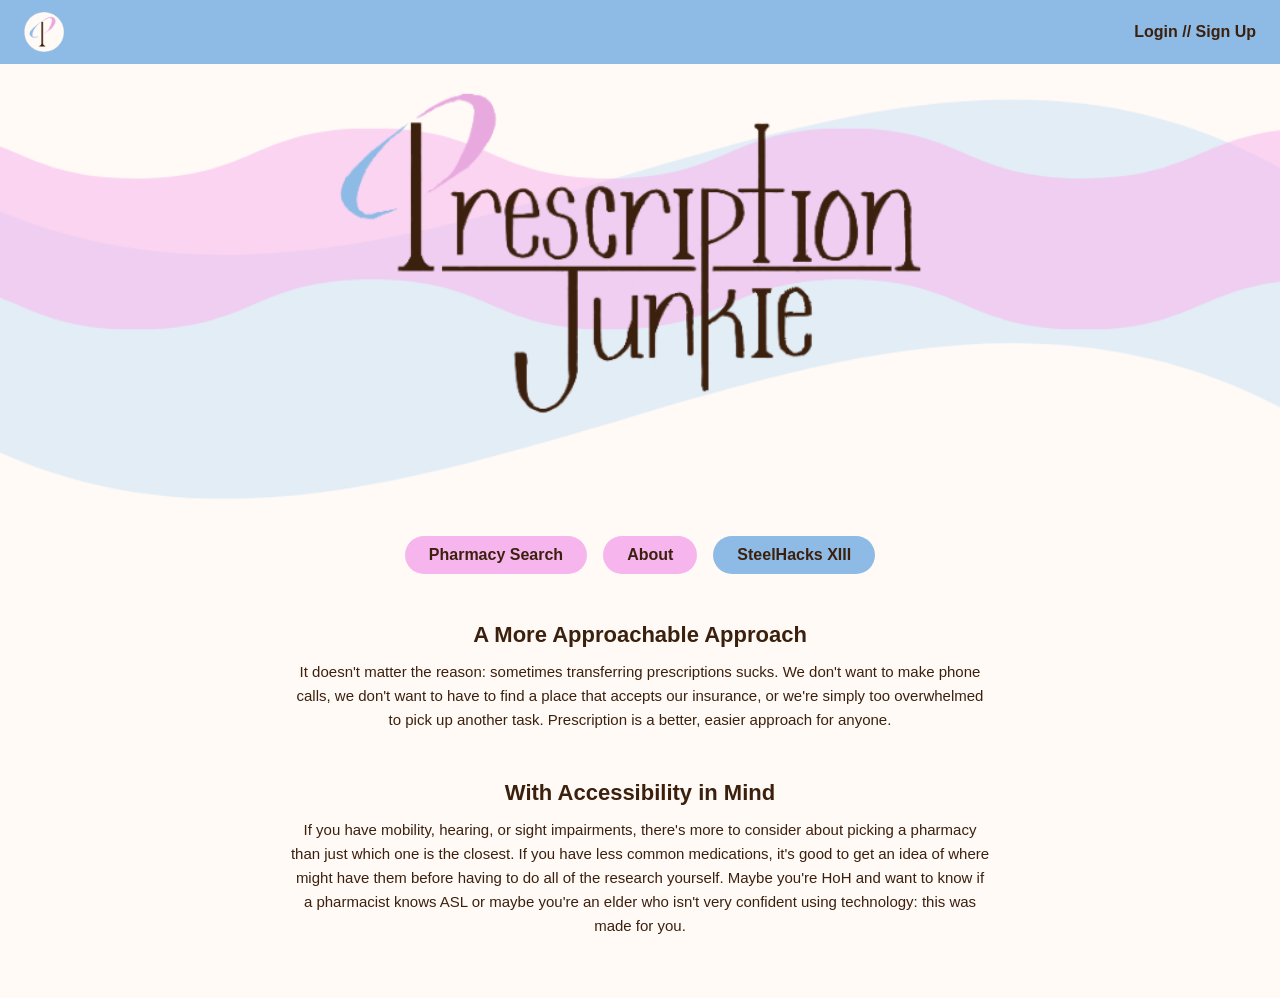
<file: index.html>
<!DOCTYPE html>
<html lang="en">
<head>
  <meta charset="UTF-8">
  <meta name="viewport" content="width=device-width, initial-scale=1.0">
  <title>Prescription Junkie</title>
  <link rel="preconnect" href="https://fonts.googleapis.com">
  <link rel="preconnect" href="https://fonts.gstatic.com" crossorigin>
  <link href="https://fonts.googleapis.com/css2?family=Poppins:wght@400;500;600;700&display=swap" rel="stylesheet">
  <link rel="stylesheet" href="./style.css">
  <link rel="icon" href="./logo-icon.png" type="image/png">
</head>
<body>
  <header>
    <a href="index.html" class="logo-icon">
      <img src="./images/logo-icon.png" alt="Prescription Junkie icon">
    </a>
    <p class="auth-links">
      <button class="login-button" onclick="document.getElementById('loginModal').style.display='flex'">Login</button> // <a href="member-home.html">Sign Up</a>
    </p>
  </header>

  <main class="hero">
    <img src="./images/squiggle-with-logo.png" alt="Prescription Junkie logo" class="hero-logo" width="100%">

    <nav class="hero-nav">
      <ul class="hero-pill-list">
        <li><a href="pharm-search.html" class="pill pill-pink">Pharmacy Search</a></li>
        <li><a href="about.html" class="pill pill-pink">About</a></li>
        <li>
          <a href="https://steelhacks.org/" target="_blank" class="pill pill-blue">SteelHacks XIII</a>
        </li>
      </ul>
    </nav>

    <section class="info-section">
      <h2>A More Approachable Approach</h2>
      <p>It doesn't matter the reason: sometimes transferring prescriptions sucks. We don't want to make phone calls, we don't want to have to find a place that accepts our insurance, or we're simply too overwhelmed to pick up another task. Prescription is a better, easier approach for anyone.</p>
    </section>

    <section class="info-section">
      <h2>With Accessibility in Mind</h2>
      <p>If you have mobility, hearing, or sight impairments, there's more to consider about picking a pharmacy than just which one is the closest. If you have less common medications, it's good to get an idea of where might have them before having to do all of the research yourself. Maybe you're HoH and want to know if a pharmacist knows ASL or maybe you're an elder who isn't very confident using technology: this was made for you.</p>
    </section>

    <div id="loginModal">
      <div class="modal-card">
        <div class="modal-title">Log In</div>
        <div class="modal-body">
          <label>Username</label>
          <input type="text" id="loginUsername">
          <label>Password</label>
          <input type="password" id="loginPassword">
          <p id="loginError" class="login-error"></p>
        </div>
        <br />
        <button class="pill modal-submit" onclick="handleLogin()">Log In</button>
      </div>
    </div>
  </main>

  <script>
    const users = [
      { id: "001", username: "mbrown", password: "steelhacks" },
      { id: "002", username: "Oldie", password: "bones" },
      { id: "003", username: "DebukinDonuts", password: "deb" },
      { id: "004", username: "Dish", password: "hubby" },
      { id: "005", username: "honeybee", password: "kentucky" },
    ];

    function handleLogin() {
      const username = document.getElementById('loginUsername').value.trim();
      const password = document.getElementById('loginPassword').value;
      const errorEl = document.getElementById('loginError');

      const match = users.find(u => u.username === username && u.password === password);

      if (match) {
        errorEl.textContent = '';
        window.location.href = 'member-home.html';
      } else {
        errorEl.textContent = 'Incorrect username or password.';
      }
    }
  </script>
</body>
</html>
</file>
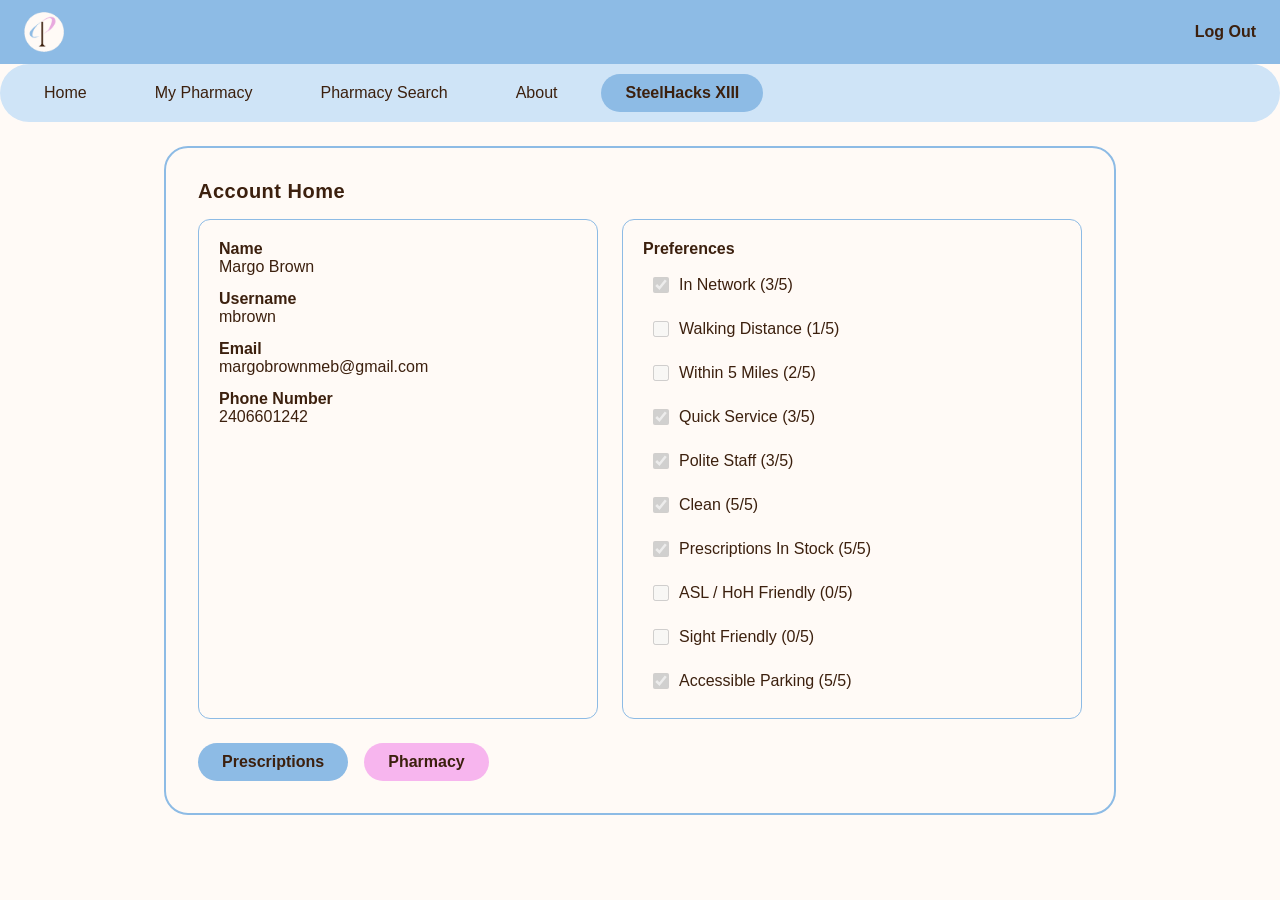
<file: account-home.html>
<!DOCTYPE html>
<html lang="en">
<head>
  <meta charset="UTF-8">
  <meta name="viewport" content="width=device-width, initial-scale=1.0">
  <title>Prescription Junkie — Account Home</title>
  <link rel="preconnect" href="https://fonts.googleapis.com">
  <link rel="preconnect" href="https://fonts.gstatic.com" crossorigin>
  <link href="https://fonts.googleapis.com/css2?family=Poppins:wght@400;500;600;700&display=swap" rel="stylesheet">
  <link rel="stylesheet" href="./style.css">
  <link rel="stylesheet" href="./detail-pages.css">
  <link rel="icon" href="./logo-icon.png" type="image/png">
</head>
<body>
  <header>
    <a href="index.html" class="logo-icon">
      <img src="./images/logo-icon.png" alt="Prescription Junkie icon">
    </a>
    <p class="auth-links">
      <a href="index.html">Log Out</a>
    </p>
  </header>

  <nav class="detail-navbar">
    <ul class="detail-pill-list">
      <li><a href="member-home.html" class="pill pill-blue-light">Home</a></li>
      <li><a href="my-pharmacy.html" class="pill pill-blue-light">My Pharmacy</a></li>
      <li><a href="pharm-search.html" class="pill pill-blue-light">Pharmacy Search</a></li>
      <li><a href="about.html" class="pill pill-blue-light">About</a></li>
      <li><a href="https://steelhacks.org/" target="_blank" class="pill pill-blue">SteelHacks XIII</a></li>
    </ul>
  </nav>

  <div class="detail-wrap">
    <section class="detail-card">
      <h1>Account Home</h1>

      <div class="account-grid">
        <div class="detail-box">
          <dl>
            <dt>Name</dt><dd id="acctName">—</dd>
            <dt>Username</dt><dd id="acctUsername">—</dd>
            <dt>Email</dt><dd id="acctEmail">—</dd>
            <dt>Phone Number</dt><dd id="acctPhone">—</dd>
          </dl>
        </div>

        <div class="detail-box" style="flex:1 1 320px;">
          <p style="font-weight:bold; color:var(--scheme-brown); margin-bottom:10px;">Preferences</p>
          <ul class="pref-checklist" id="prefList"></ul>
        </div>
      </div>

      <div class="account-links">
        <a href="my-prescriptions.html" class="pill pill-blue">Prescriptions</a>
        <a href="my-pharmacy.html" class="pill" style="background: var(--scheme-pink);">Pharmacy</a>
      </div>
    </section>
  </div>

  <script src="./data.js"></script>
  <script>
    const user = getCurrentUser();
    const prefs = getPreferences(user.id);

    document.getElementById('acctName').textContent = user.name;
    document.getElementById('acctUsername').textContent = user.username;
    document.getElementById('acctEmail').textContent = user.email;
    document.getElementById('acctPhone').textContent = user.phone;

    // A preference "counts" as on if its score is 3 or higher (out of 5).
    document.getElementById('prefList').innerHTML = PREF_LABELS.map((label, i) => {
      const score = prefs.values[i] ?? 0;
      const checked = score >= 3 ? 'checked' : '';
      return `<li><input type="checkbox" ${checked} disabled> ${label} (${score}/5)</li>`;
    }).join('');
  </script>
</body>
</html>
</file>
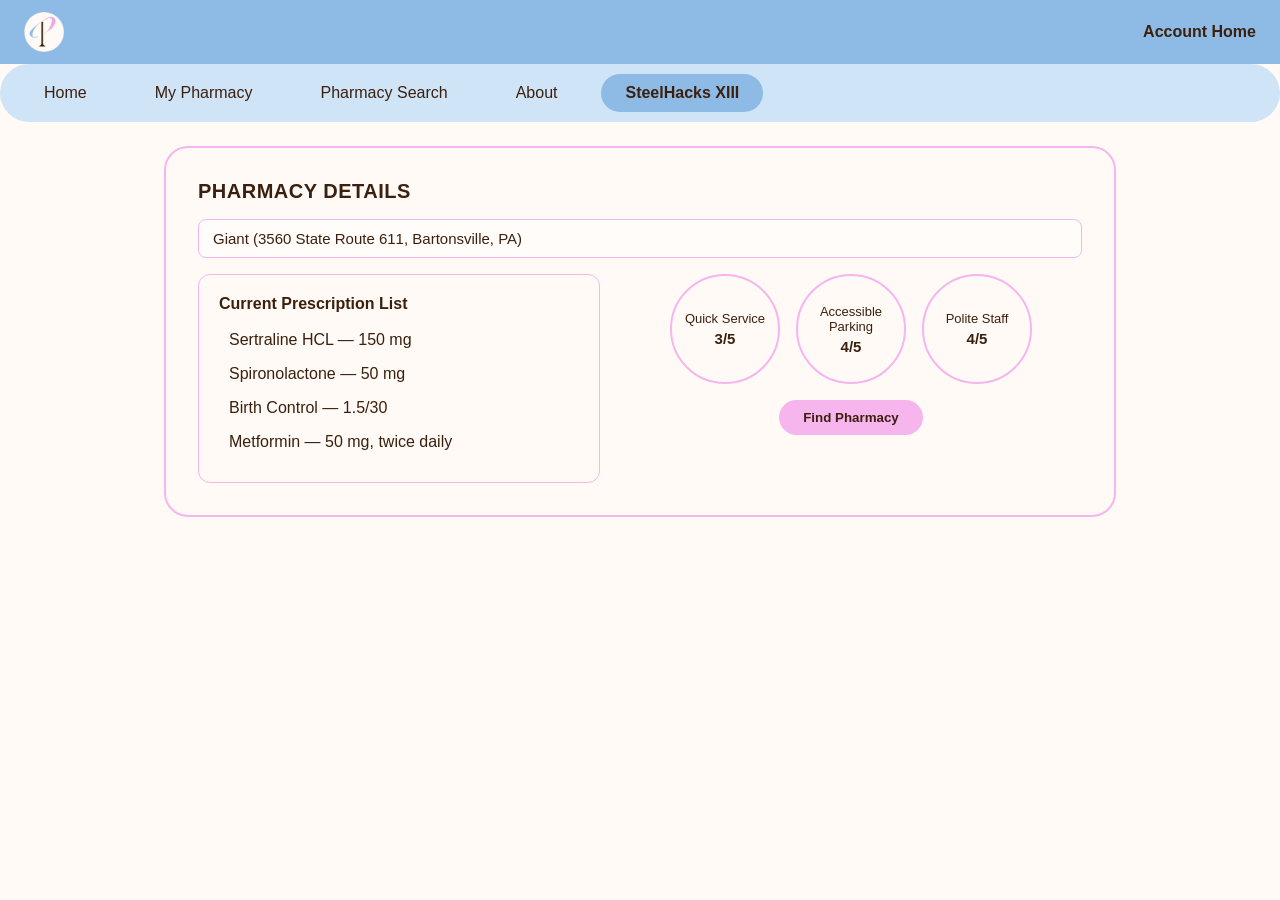
<file: my-pharmacy.html>
<!DOCTYPE html>
<html lang="en">
<head>
  <meta charset="UTF-8">
  <meta name="viewport" content="width=device-width, initial-scale=1.0">
  <title>Prescription Junkie — My Pharmacy</title>
  <link rel="preconnect" href="https://fonts.googleapis.com">
  <link rel="preconnect" href="https://fonts.gstatic.com" crossorigin>
  <link href="https://fonts.googleapis.com/css2?family=Poppins:wght@400;500;600;700&display=swap" rel="stylesheet">
  <link rel="stylesheet" href="./style.css">
  <link rel="stylesheet" href="./detail-pages.css">
  <link rel="icon" href="./logo-icon.png" type="image/png">
</head>
<body>
  <header>
    <a href="index.html" class="logo-icon">
      <img src="./images/logo-icon.png" alt="Prescription Junkie icon">
    </a>
    <p class="auth-links">
      <a href="account-home.html">Account Home</a>
    </p>
  </header>

  <nav class="detail-navbar">
    <ul class="detail-pill-list">
      <li><a href="member-home.html" class="pill pill-blue-light">Home</a></li>
      <li><a href="my-pharmacy.html" class="pill pill-blue-light">My Pharmacy</a></li>
      <li><a href="pharm-search.html" class="pill pill-blue-light">Pharmacy Search</a></li>
      <li><a href="about.html" class="pill pill-blue-light">About</a></li>
      <li><a href="https://steelhacks.org/" target="_blank" class="pill pill-blue">SteelHacks XIII</a></li>
    </ul>
  </nav>

  <div class="detail-wrap">
    <section class="detail-card accent-pink">
      <h1>PHARMACY DETAILS</h1>

      <input id="pharmacyField" class="detail-input" readonly>

      <div class="detail-row">
        <div class="detail-box">
          <p style="font-weight:bold; color:var(--scheme-brown); margin-bottom:10px;">Current Prescription List</p>
          <ul id="rxList" style="cursor:default;"></ul>
        </div>

        <div class="nearby-box">
          <div class="attr-circles" id="attrCircles"></div>
          <button class="pill" style="background: var(--scheme-pink);" onclick="findPharmacy()">Find Pharmacy</button>
          <p class="status-msg" id="statusMsg"></p>
        </div>
      </div>
    </section>
  </div>

  <script src="./data.js"></script>
  <script>
    const user = getCurrentUser();

    function renderPharmacy() {
      const name = getCurrentPharmacyName(user.id);
      const pharmacy = findPharmacyByName(name);
      const address = pharmacy ? pharmacy.address : "Address on file";
      document.getElementById('pharmacyField').value = `${name} (${address})`;
      renderAttributes(pharmacy || { name, chain: 0 });
    }

    function renderRxList() {
      const rxList = getPrescriptionsForUser(user.id);
      const el = document.getElementById('rxList');
      el.innerHTML = rxList.length
        ? rxList.map(rx => `<li>${rx.name} — ${rx.dose}</li>`).join('')
        : '<li>No prescriptions on file.</li>';
    }

    function renderAttributes(pharmacy) {
      const attrs = computePharmacyAttributes(pharmacy);
      const el = document.getElementById('attrCircles');
      el.innerHTML = attrs.map(a =>
        `<div class="attr-circle">${a.label}<span class="score">${a.score}/5</span></div>`
      ).join('');
    }

    function findPharmacy() {
      const statusEl = document.getElementById('statusMsg');
      const candidates = getNearbyPharmacies(user.id, 5);
      if (!candidates.length) {
        statusEl.textContent = "No other pharmacies available.";
        return;
      }
      const pick = candidates[Math.floor(Math.random() * candidates.length)];
      const ok = confirm(`Switch your pharmacy to ${pick.name} (${pick.address})?`);
      if (!ok) return;

      const result = switchCurrentPharmacy(user.id, pick.name);
      statusEl.textContent = `Switched from ${result.oldCurrent} to ${result.newCurrent}.`;
      renderPharmacy();
    }

    renderPharmacy();
    renderRxList();
  </script>
</body>
</html>
</file>
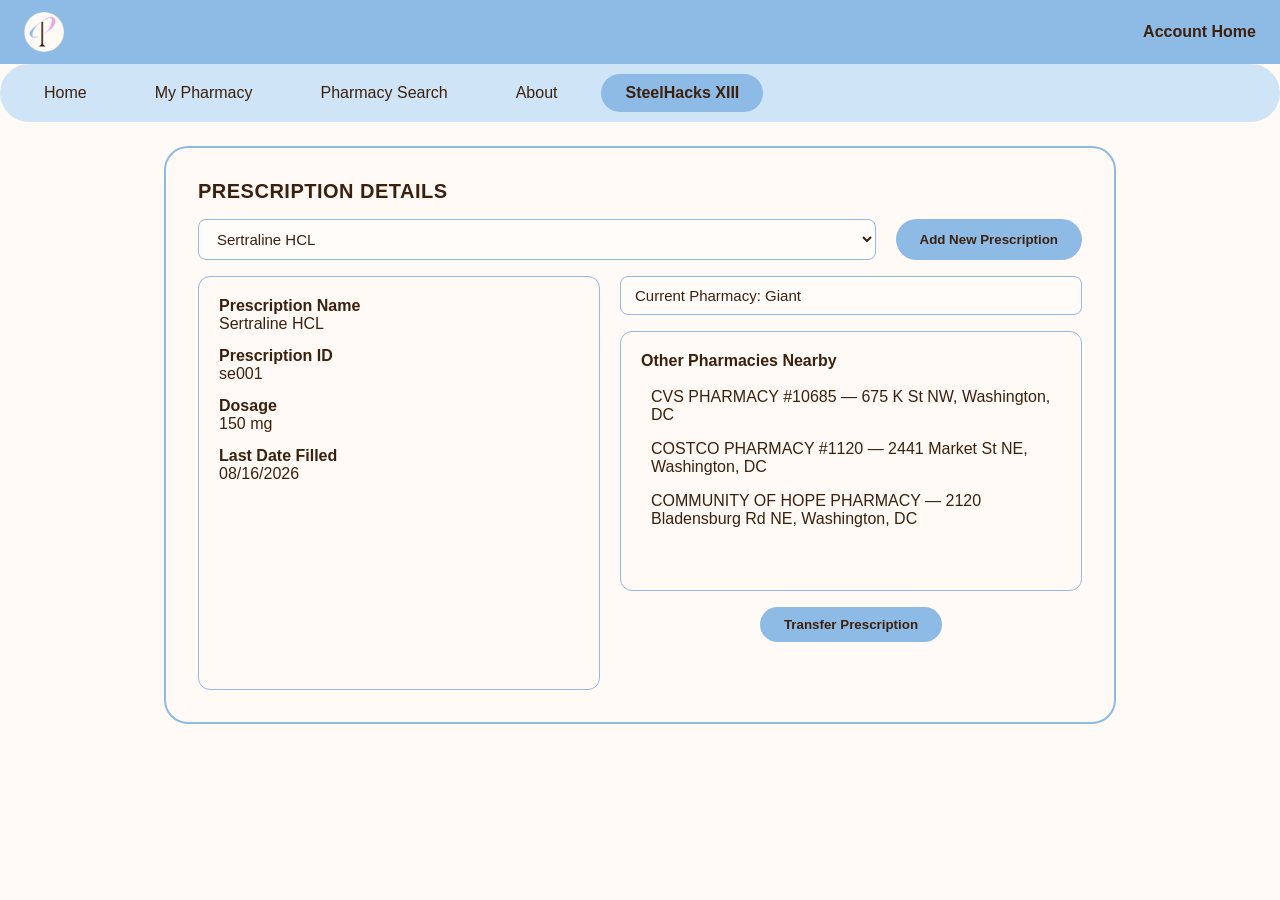
<file: my-prescriptions.html>
<!DOCTYPE html>
<html lang="en">
<head>
  <meta charset="UTF-8">
  <meta name="viewport" content="width=device-width, initial-scale=1.0">
  <title>Prescription Junkie — My Prescriptions</title>
  <link rel="preconnect" href="https://fonts.googleapis.com">
  <link rel="preconnect" href="https://fonts.gstatic.com" crossorigin>
  <link href="https://fonts.googleapis.com/css2?family=Poppins:wght@400;500;600;700&display=swap" rel="stylesheet">
  <link rel="stylesheet" href="./style.css">
  <link rel="stylesheet" href="./detail-pages.css">
  <link rel="icon" href="./logo-icon.png" type="image/png">
</head>
<body>
  <header>
    <a href="index.html" class="logo-icon">
      <img src="./images/logo-icon.png" alt="Prescription Junkie icon">
    </a>
    <p class="auth-links">
      <a href="account-home.html">Account Home</a>
    </p>
  </header>

  <nav class="detail-navbar">
    <ul class="detail-pill-list">
      <li><a href="member-home.html" class="pill pill-blue-light">Home</a></li>
      <li><a href="my-pharmacy.html" class="pill pill-blue-light">My Pharmacy</a></li>
      <li><a href="pharm-search.html" class="pill pill-blue-light">Pharmacy Search</a></li>
      <li><a href="about.html" class="pill pill-blue-light">About</a></li>
      <li><a href="https://steelhacks.org/" target="_blank" class="pill pill-blue">SteelHacks XIII</a></li>
    </ul>
  </nav>

  <div class="detail-wrap">
    <section class="detail-card">
      <h1>PRESCRIPTION DETAILS</h1>

      <div class="detail-row" style="margin-top:0;">
        <select id="rxSelect" class="detail-input" style="flex:1 1 260px;" onchange="renderSelectedRx()"></select>
        <button class="pill pill-blue" onclick="promptAddPrescription()">Add New Prescription</button>
      </div>

      <div class="detail-row">
        <div class="detail-box">
          <dl>
            <dt>Prescription Name</dt><dd id="rxName">—</dd>
            <dt>Prescription ID</dt><dd id="rxId">—</dd>
            <dt>Dosage</dt><dd id="rxDose">—</dd>
            <dt>Last Date Filled</dt><dd id="rxLastFilled">—</dd>
          </dl>
        </div>

        <div class="nearby-box">
          <input id="currentPharmacyField" class="detail-input" readonly>

          <div class="detail-box" style="width:100%;">
            <p style="font-weight:bold; color:var(--scheme-brown); margin-bottom:10px;">Other Pharmacies Nearby</p>
            <ul id="nearbyList"></ul>
          </div>

          <button class="pill pill-blue" style="margin: 0 auto;" onclick="doTransfer()">Transfer Prescription</button>
          <p class="status-msg" id="statusMsg"></p>
        </div>
      </div>
    </section>
  </div>

  <script src="./data.js"></script>
  <script>
    const user = getCurrentUser();
    let selectedPharmacy = null;

    function populateRxDropdown() {
      const rxList = getPrescriptionsForUser(user.id);
      const select = document.getElementById('rxSelect');
      select.innerHTML = rxList.map(rx => `<option value="${rx.id}">${rx.name}</option>`).join('');
    }

    function renderSelectedRx() {
      const rxList = getPrescriptionsForUser(user.id);
      const id = document.getElementById('rxSelect').value;
      const rx = rxList.find(r => r.id === id) || rxList[0];
      if (!rx) return;
      document.getElementById('rxName').textContent = rx.name;
      document.getElementById('rxId').textContent = rx.id;
      document.getElementById('rxDose').textContent = rx.dose;
      document.getElementById('rxLastFilled').textContent = rx.lastFilled;
    }

    function renderCurrentPharmacy() {
      document.getElementById('currentPharmacyField').value =
        "Current Pharmacy: " + getCurrentPharmacyName(user.id);
    }

    function renderNearby() {
      const nearby = getNearbyPharmacies(user.id, 3);
      const list = document.getElementById('nearbyList');
      list.innerHTML = nearby.map(p =>
        `<li data-name="${p.name}" onclick="selectPharmacy(this)">${p.name} — ${p.address}</li>`
      ).join('');
      selectedPharmacy = null;
    }

    function selectPharmacy(el) {
      document.querySelectorAll('#nearbyList li').forEach(li => li.classList.remove('selected'));
      el.classList.add('selected');
      selectedPharmacy = el.dataset.name;
    }

    function doTransfer() {
      const statusEl = document.getElementById('statusMsg');
      const rxId = document.getElementById('rxSelect').value;

      if (!selectedPharmacy) {
        statusEl.textContent = "Pick a pharmacy from the list first.";
        return;
      }

      const result = transferPrescription(user.id, rxId, selectedPharmacy);
      statusEl.textContent = `Transferred from ${result.oldCurrent} to ${result.newCurrent}.`;
      renderCurrentPharmacy();
      renderNearby();
    }

    function promptAddPrescription() {
      const name = prompt("New prescription name:");
      if (!name) return;
      addPrescriptionVisual(user.id, name);
      populateRxDropdown();
      renderSelectedRx();
    }

    populateRxDropdown();
    renderSelectedRx();
    renderCurrentPharmacy();
    renderNearby();
  </script>
</body>
</html>
</file>
<file: style.css>
/* Globals */
:root {
  --scheme-brown: #3c200e;
  --scheme-pink: #f7b5ee;
  --scheme-blue: #8dbbe5;
  --scheme-offwhite: #fffaf6;
  --text-box-color: #fffcfa;
}

* {
  box-sizing: border-box;
  margin: 0;
  padding: 0;
}

body {
  font-family: Arial, sans-serif;
  background: #fffaf6;
}

/* Header (shared) */
header {
  position: sticky;
  top: 0;
  z-index: 100;
  background: var(--scheme-blue);
  padding: 12px 24px;
  min-height: 44px;
  display: flex;
  align-items: center;
  justify-content: space-between;
}

.logo-icon img {
  height: 40px;
  display: block;
}

/* ============================= */
/* LEGACY navbar — "Prescription Vacation" page only */
/* ============================= */
.navbar {
  position: sticky;
  top: 44px;
  z-index: 99;
  background: #cfe4f7;
  display: flex;
  justify-content: center;
  padding: 12px 0;
}

.legacy-pill-list {
  background: rgb(141 187 229 / 60%);
  border-radius: 30px;
  display: flex;
  align-items: center;
  gap: 24px;
  padding: 8px 20px;
}

.std-menu {
  display: flex;
  list-style: none;
  gap: 24px;
}

.std-menu .menu-item a {
  color: #1a2e4a;
  text-decoration: none;
  font-size: 14px;
}

.sh-button {
  background: #7fb3e0;
  color: #1a2e4a;
  border: none;
  padding: 6px 14px;
  border-radius: 20px;
  font-weight: bold;
  font-size: 14px;
  cursor: pointer;
}

/* ============================= */
/* index.html — hero section */
/* ============================= */
.hero {
  position: relative;
  text-align: center;
  padding: 0 0 60px;
  overflow: hidden;
}

.hero-logo {
  position: relative;
  z-index: 1;
  width: 100%;
  margin: 0 auto;
  display: block;
}

.hero-nav {
  position: relative;
  z-index: 1;
  margin-top: 24px;
}

.hero-pill-list {
  list-style: none;
  display: flex;
  justify-content: center;
  gap: 16px;
  flex-wrap: wrap;
}

.hero-logo,
.hero-nav,
.info-section {
  position: relative;
  z-index: 1;
}

/* Shared pill button styling (used across pages) */
.pill {
  display: inline-block;
  padding: 10px 24px;
  border-radius: 30px;
  text-decoration: none;
  font-weight: 600;
  color: var(--scheme-brown);
  border: none;
  font-family: inherit;
  cursor: pointer;
  transition: transform 0.15s ease, box-shadow 0.15s ease;
}

.pill:hover {
  transform: translateY(-2px);
  box-shadow: 0 4px 10px rgba(0, 0, 0, 0.12);
}

.pill-pink {
  background: var(--scheme-pink);
}

.pill-blue {
  background: var(--scheme-blue);
  font-weight: 700;
}

.pill-offwhite {
  background: var(--scheme-offwhite);
  color: var(--scheme-brown);
}

/* Content sections */
.info-section {
  max-width: 700px;
  margin: 48px auto 0;
  text-align: center;
}

.info-section h2 {
  color: var(--scheme-brown);
  font-size: 22px;
  margin-bottom: 12px;
}

.info-section p {
  color: var(--scheme-brown);
  line-height: 1.6;
  font-size: 15px;
}

/* ============================= */
/* Log In modal (shared, any page) */
/* ============================= */
#loginModal {
  display: none;
  position: fixed;
  inset: 0;
  background: rgba(0, 0, 0, 0.3);
  align-items: center;
  justify-content: center;
  z-index: 1000;
}

.modal-card {
  background: var(--scheme-pink);
  border-radius: 24px;
  padding: 16px;
  width: 320px;
}

.modal-title,
.modal-body {
  background: var(--scheme-offwhite);
  border-radius: 16px;
}

.modal-title {
  padding: 20px;
  text-align: center;
  font-weight: bold;
  font-size: 22px;
  color: var(--scheme-brown);
  margin-bottom: 12px;
}

.modal-body {
  padding: 20px;
}

.modal-body label {
  display: block;
  font-weight: bold;
  color: var(--scheme-brown);
  margin-bottom: 6px;
}

.modal-body input {
  width: 100%;
  padding: 8px;
  margin-bottom: 16px;
  border: 1px solid var(--scheme-brown);
  border-radius: 4px;
  background: var(--text-box-color);
  box-sizing: border-box;
}

.modal-submit {
  background: var(--scheme-offwhite);
  display: block;
  margin: 0 auto;
}

.login-error {
  color: #b00020;
  font-size: 14px;
  font-weight: bold;
  margin-top: -8px;
  min-height: 18px;
}

.login-button {
  background: none;
  border: none;
  padding: 0;
  font: inherit;
  font-weight: bold;
  color: var(--scheme-brown);
  cursor: pointer;
}

.auth-links {
  color: var(--scheme-brown);
  font-weight: bold;
}

.auth-links a {
  color: var(--scheme-brown);
  text-decoration: none;
}

/* ============================= */
/* member-home.html — dashboard */
/* ============================= */
.dashboard-navbar {
  display: flex;
  justify-content: center;
  padding: 24px 0;
  background: var(--scheme-offwhite);
}

.dashboard-pill-list {
  list-style: none;
  display: flex;
  align-items: center;
  gap: 20px;
  background: #cfe4f7;
  border-radius: 30px;
  padding: 10px 20px;
  flex-wrap: wrap;
}

.pill-blue-light {
  background: transparent;
  color: var(--scheme-brown);
  font-weight: 500;
}

.pill-blue-light:hover {
  background: rgba(141, 187, 229, 0.4);
}

.dashboard {
  padding: 32px 24px 60px;
  display: flex;
  flex-direction: column;
  gap: 32px;
}

.pref-card {
  border-radius: 24px;
  padding: 32px 40px;
  max-width: 900px;
}

.pref-card-blue {
  background: var(--scheme-blue);
  align-self: flex-start;
}

.pref-card-pink {
  background: var(--scheme-pink);
  align-self: flex-end;
}

.pref-card h2 {
  text-align: center;
  color: var(--scheme-brown);
  font-weight: 400;
  font-size: 22px;
  margin-bottom: 16px;
}

.pref-card h2 strong {
  font-weight: 700;
}

.pref-card p {
  color: var(--scheme-brown);
  line-height: 1.6;
  margin-bottom: 20px;
}

.pref-card-buttons {
  display: flex;
  gap: 16px;
}
</file>
<file: detail-pages.css>
/* =========================================================
   Shared chrome for my-prescriptions.html, account-home.html,
   my-pharmacy.html. Namespaced as .detail-* so it never collides
   with .navbar/.nav-pill (legacy page) or .hero-*/.dashboard-*
   (index.html / member-home.html).
   ========================================================= */

.detail-navbar {
  display: flex;
  justify-content: center;
  padding: 24px 0;
  background: var(--scheme-offwhite);
}

.detail-pill-list {
  list-style: none;
  display: flex;
  align-items: center;
  gap: 20px;
  background: #cfe4f7;
  border-radius: 30px;
  padding: 10px 20px;
  flex-wrap: wrap;
}

.pill-blue-light {
  background: transparent;
  color: var(--scheme-brown);
  font-weight: 500;
}

.pill-blue-light:hover {
  background: rgba(141, 187, 229, 0.4);
}

.detail-wrap {
  max-width: 1000px;
  margin: 24px auto 60px;
  padding: 0 24px;
}

.detail-card {
  background: var(--scheme-offwhite);
  border: 2px solid var(--scheme-blue);
  border-radius: 24px;
  padding: 32px;
}

.detail-card.accent-pink {
  border-color: var(--scheme-pink);
}

.detail-card h1 {
  font-size: 20px;
  letter-spacing: 0.5px;
  color: var(--scheme-brown);
  margin-bottom: 16px;
}

.detail-input {
  width: 100%;
  padding: 10px 14px;
  border: 1px solid var(--scheme-blue);
  border-radius: 8px;
  background: var(--text-box-color);
  color: var(--scheme-brown);
  font-family: inherit;
  font-size: 15px;
}

.accent-pink .detail-input {
  border-color: var(--scheme-pink);
}

.detail-row {
  display: flex;
  gap: 20px;
  margin-top: 16px;
  flex-wrap: wrap;
}

.detail-box {
  flex: 1 1 260px;
  border: 1px solid var(--scheme-blue);
  border-radius: 12px;
  padding: 20px;
  min-height: 200px;
}

.accent-pink .detail-box {
  border-color: var(--scheme-pink);
}

.detail-box dt {
  font-weight: bold;
  color: var(--scheme-brown);
  margin-top: 14px;
}

.detail-box dt:first-child {
  margin-top: 0;
}

.detail-box dd {
  color: var(--scheme-brown);
  min-height: 18px;
}

.detail-box ul {
  list-style: none;
}

.detail-box li {
  padding: 8px 10px;
  border-radius: 8px;
  cursor: pointer;
  color: var(--scheme-brown);
}

.detail-box li:hover {
  background: rgba(141, 187, 229, 0.25);
}

.detail-box li.selected {
  background: var(--scheme-blue);
  font-weight: bold;
}

.nearby-box {
  flex: 1 1 320px;
  display: flex;
  flex-direction: column;
  gap: 16px;
  align-items: center;
}

.attr-circles {
  display: flex;
  gap: 16px;
  justify-content: center;
  flex-wrap: wrap;
}

.attr-circle {
  width: 110px;
  height: 110px;
  border-radius: 50%;
  border: 2px solid var(--scheme-pink);
  display: flex;
  flex-direction: column;
  align-items: center;
  justify-content: center;
  text-align: center;
  padding: 8px;
  font-size: 13px;
  color: var(--scheme-brown);
}

.attr-circle .score {
  font-weight: bold;
  font-size: 15px;
  margin-top: 4px;
}

.detail-actions {
  display: flex;
  gap: 12px;
  margin-top: 20px;
  flex-wrap: wrap;
}

.status-msg {
  margin-top: 12px;
  font-weight: bold;
  color: var(--scheme-brown);
  min-height: 20px;
}

/* Account home specific */
.account-grid {
  display: flex;
  gap: 24px;
  flex-wrap: wrap;
}

.pref-checklist {
  list-style: none;
  display: flex;
  flex-direction: column;
  gap: 10px;
}

.pref-checklist li {
  display: flex;
  align-items: center;
  gap: 10px;
  color: var(--scheme-brown);
}

.pref-checklist input {
  accent-color: var(--scheme-blue);
  width: 16px;
  height: 16px;
}

.account-links {
  display: flex;
  gap: 16px;
  margin-top: 24px;
}
</file>
